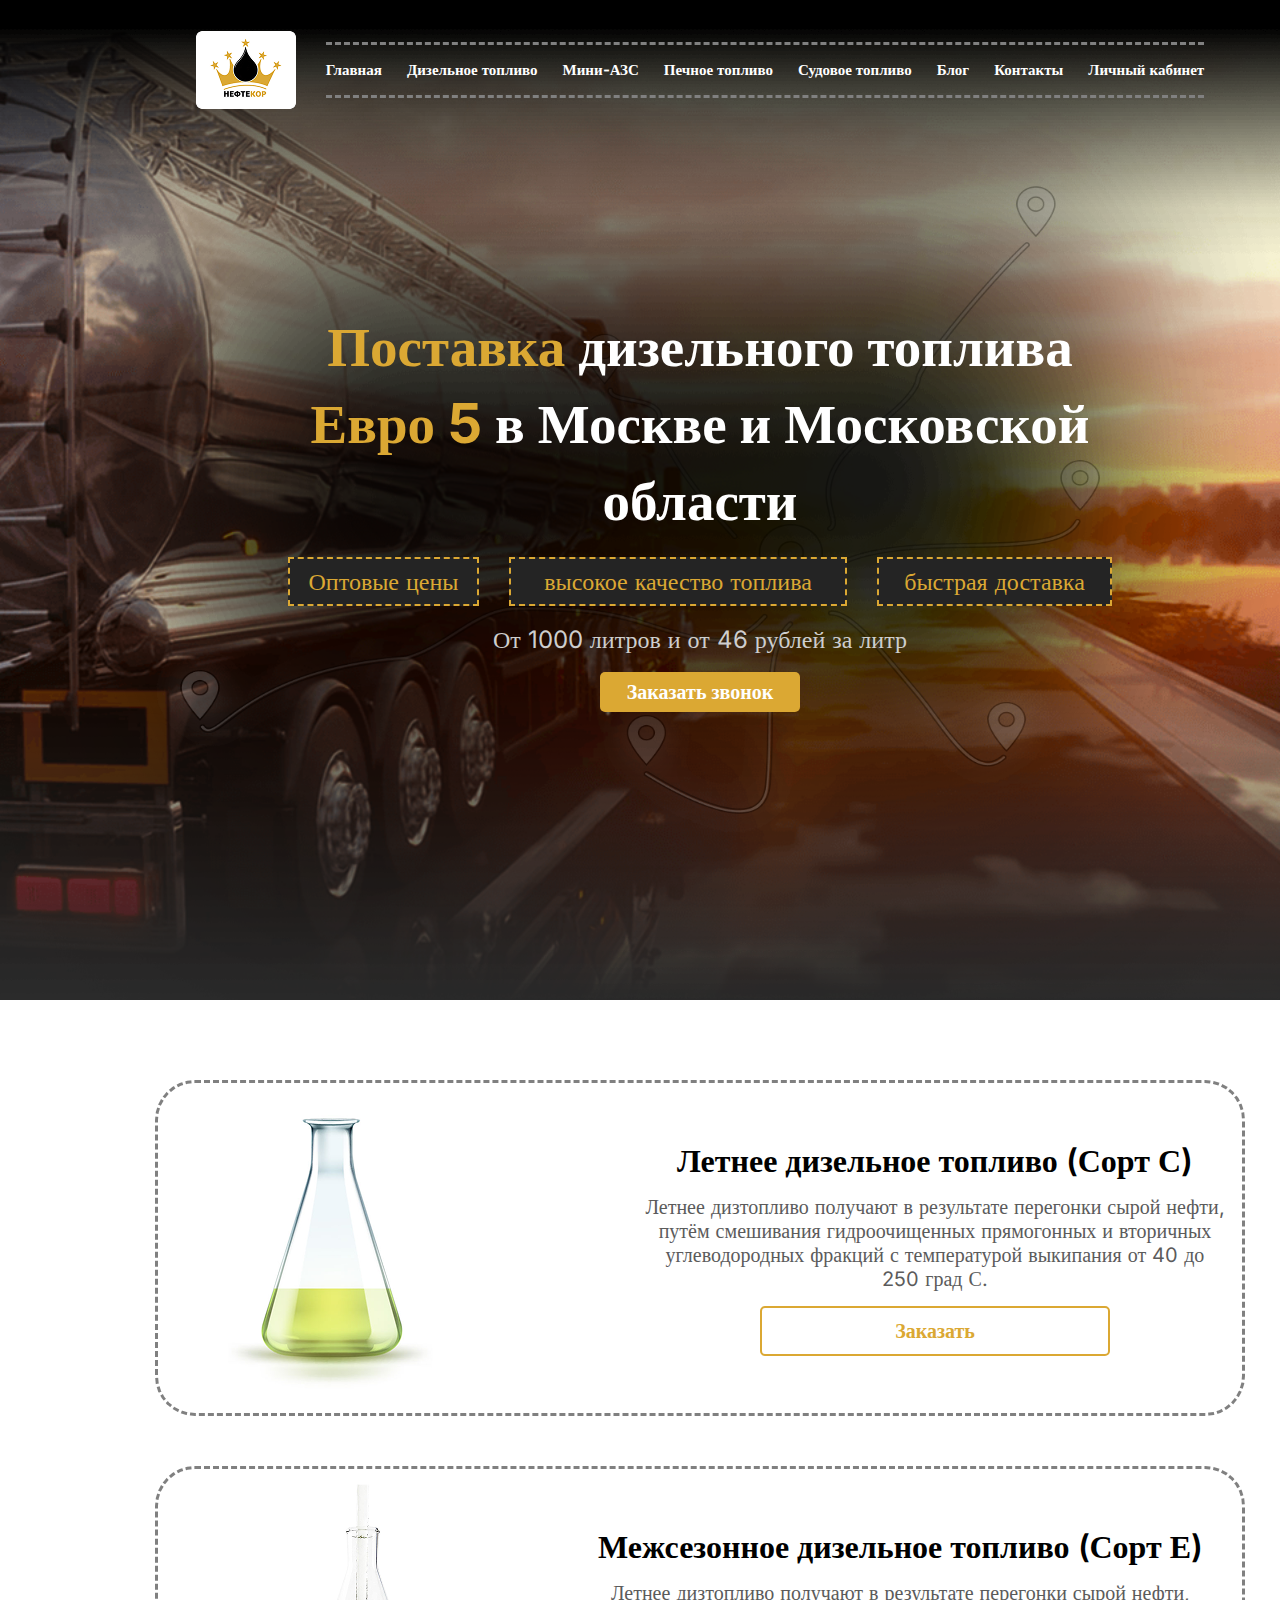
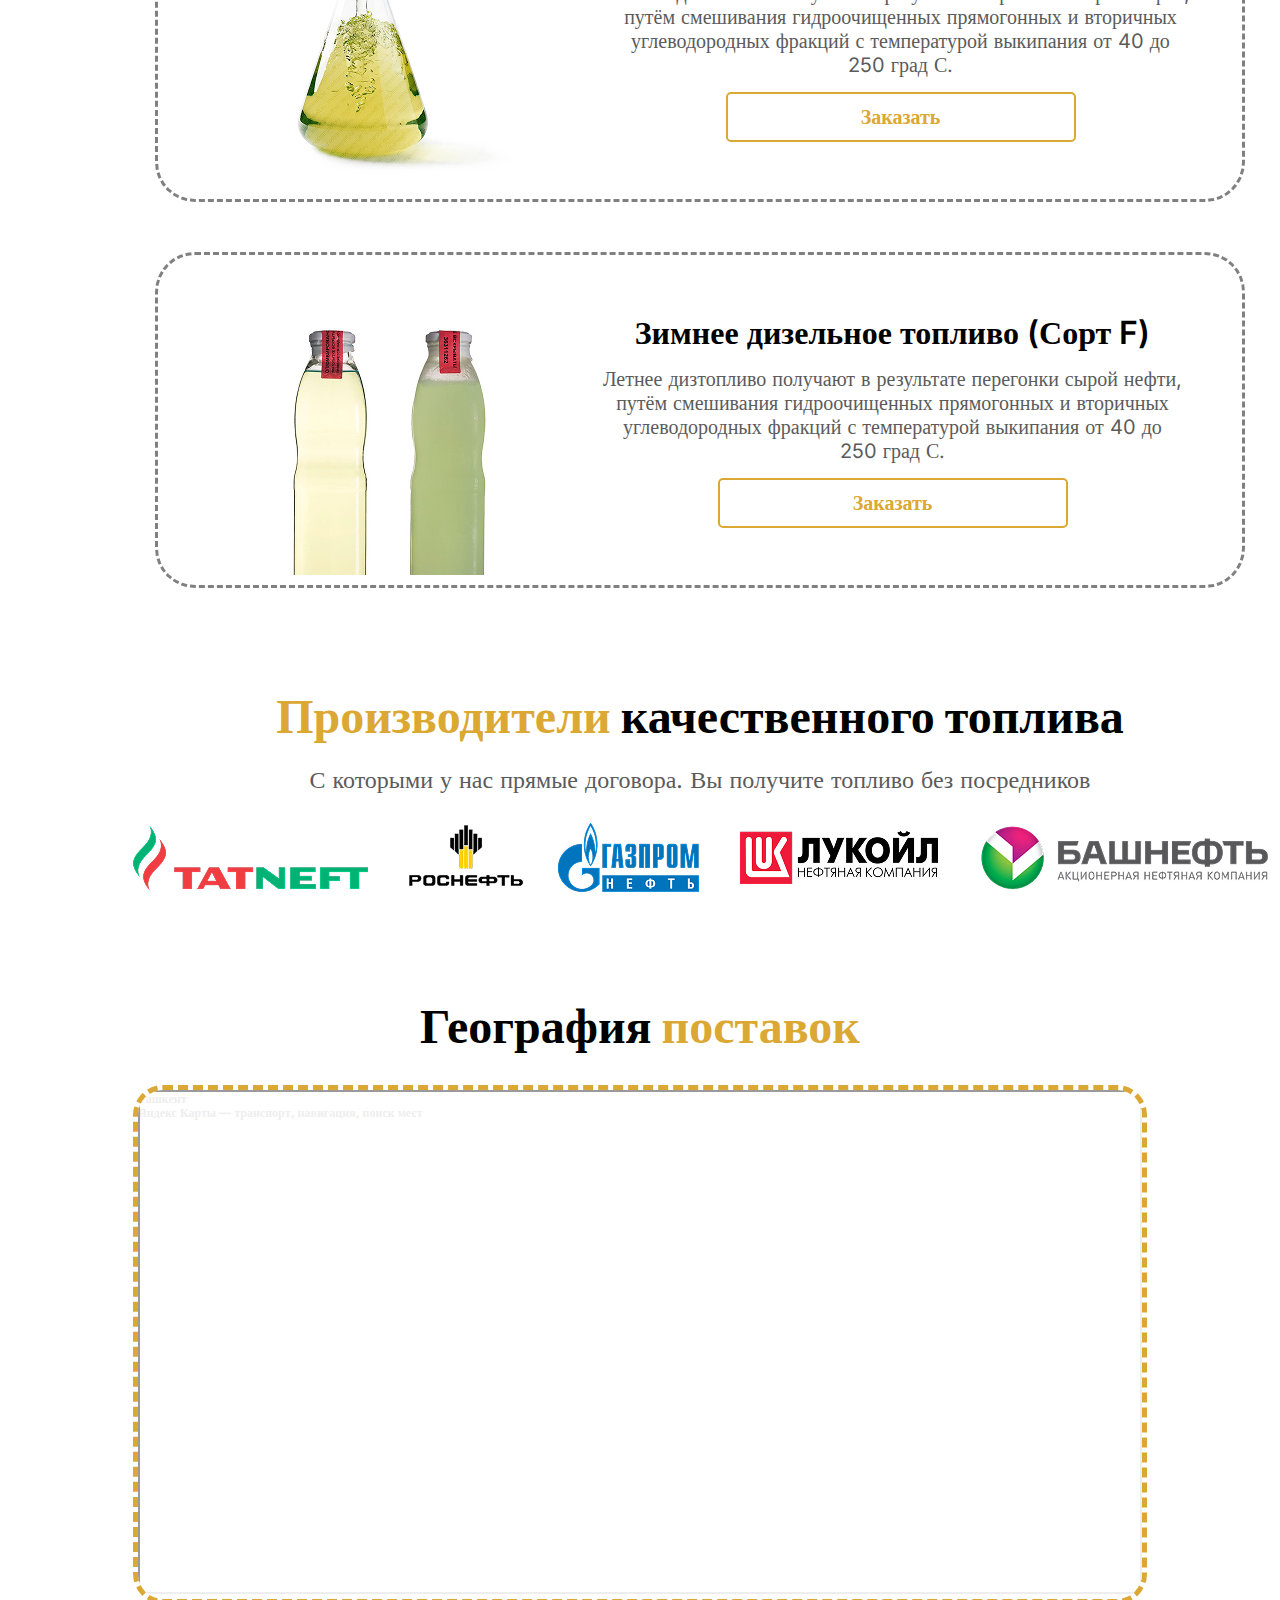
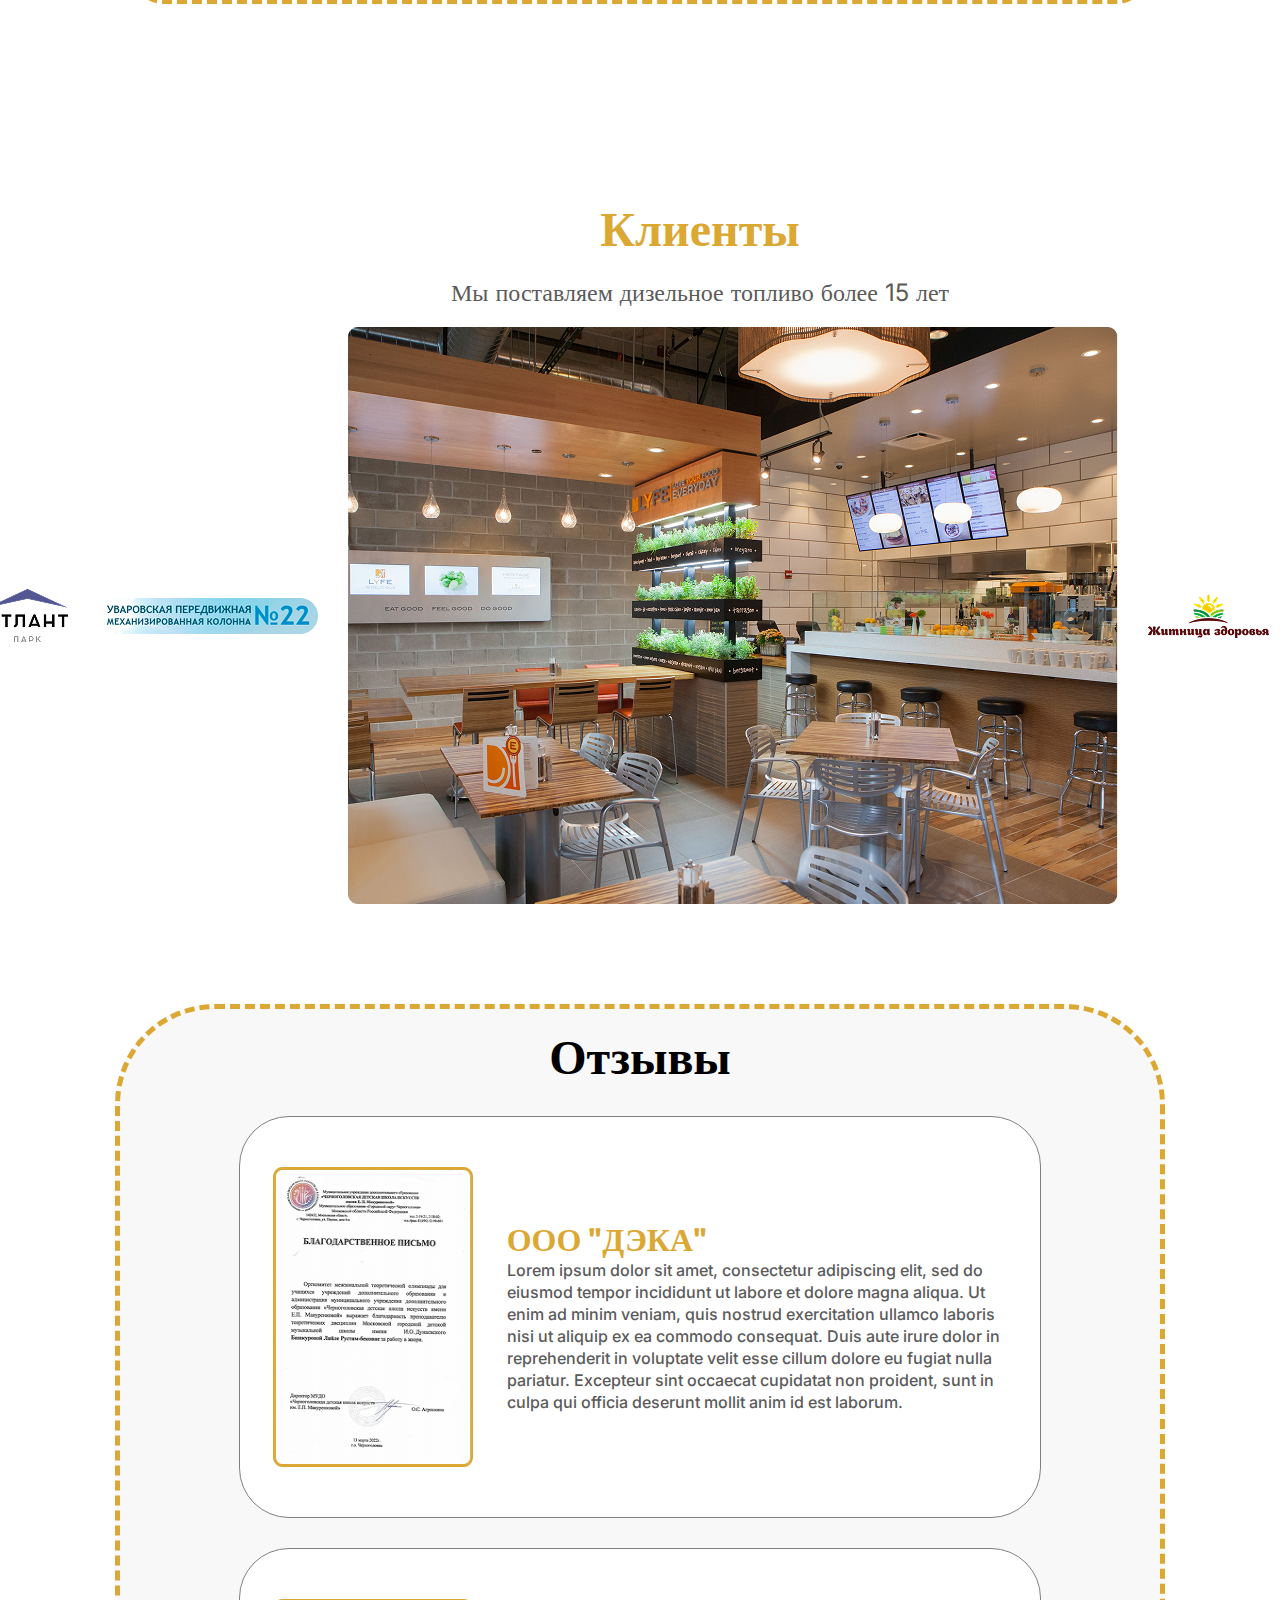
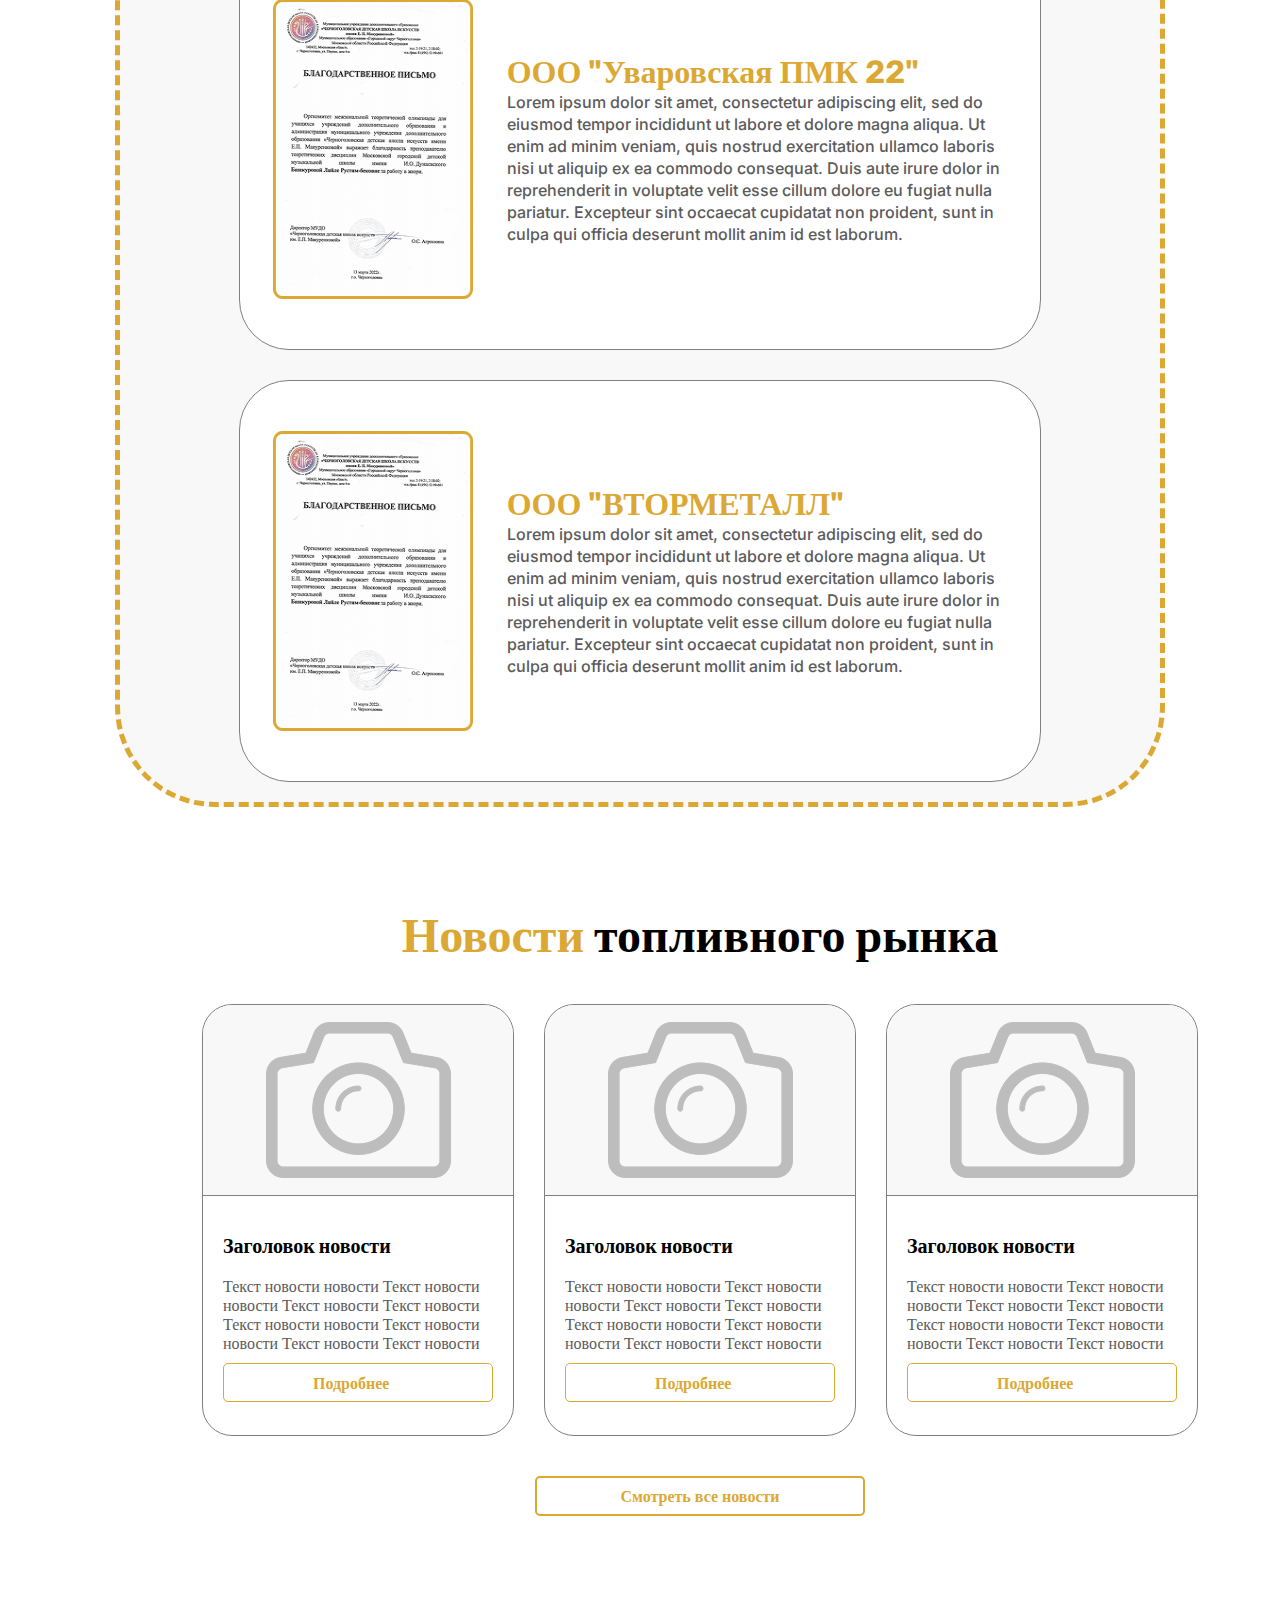
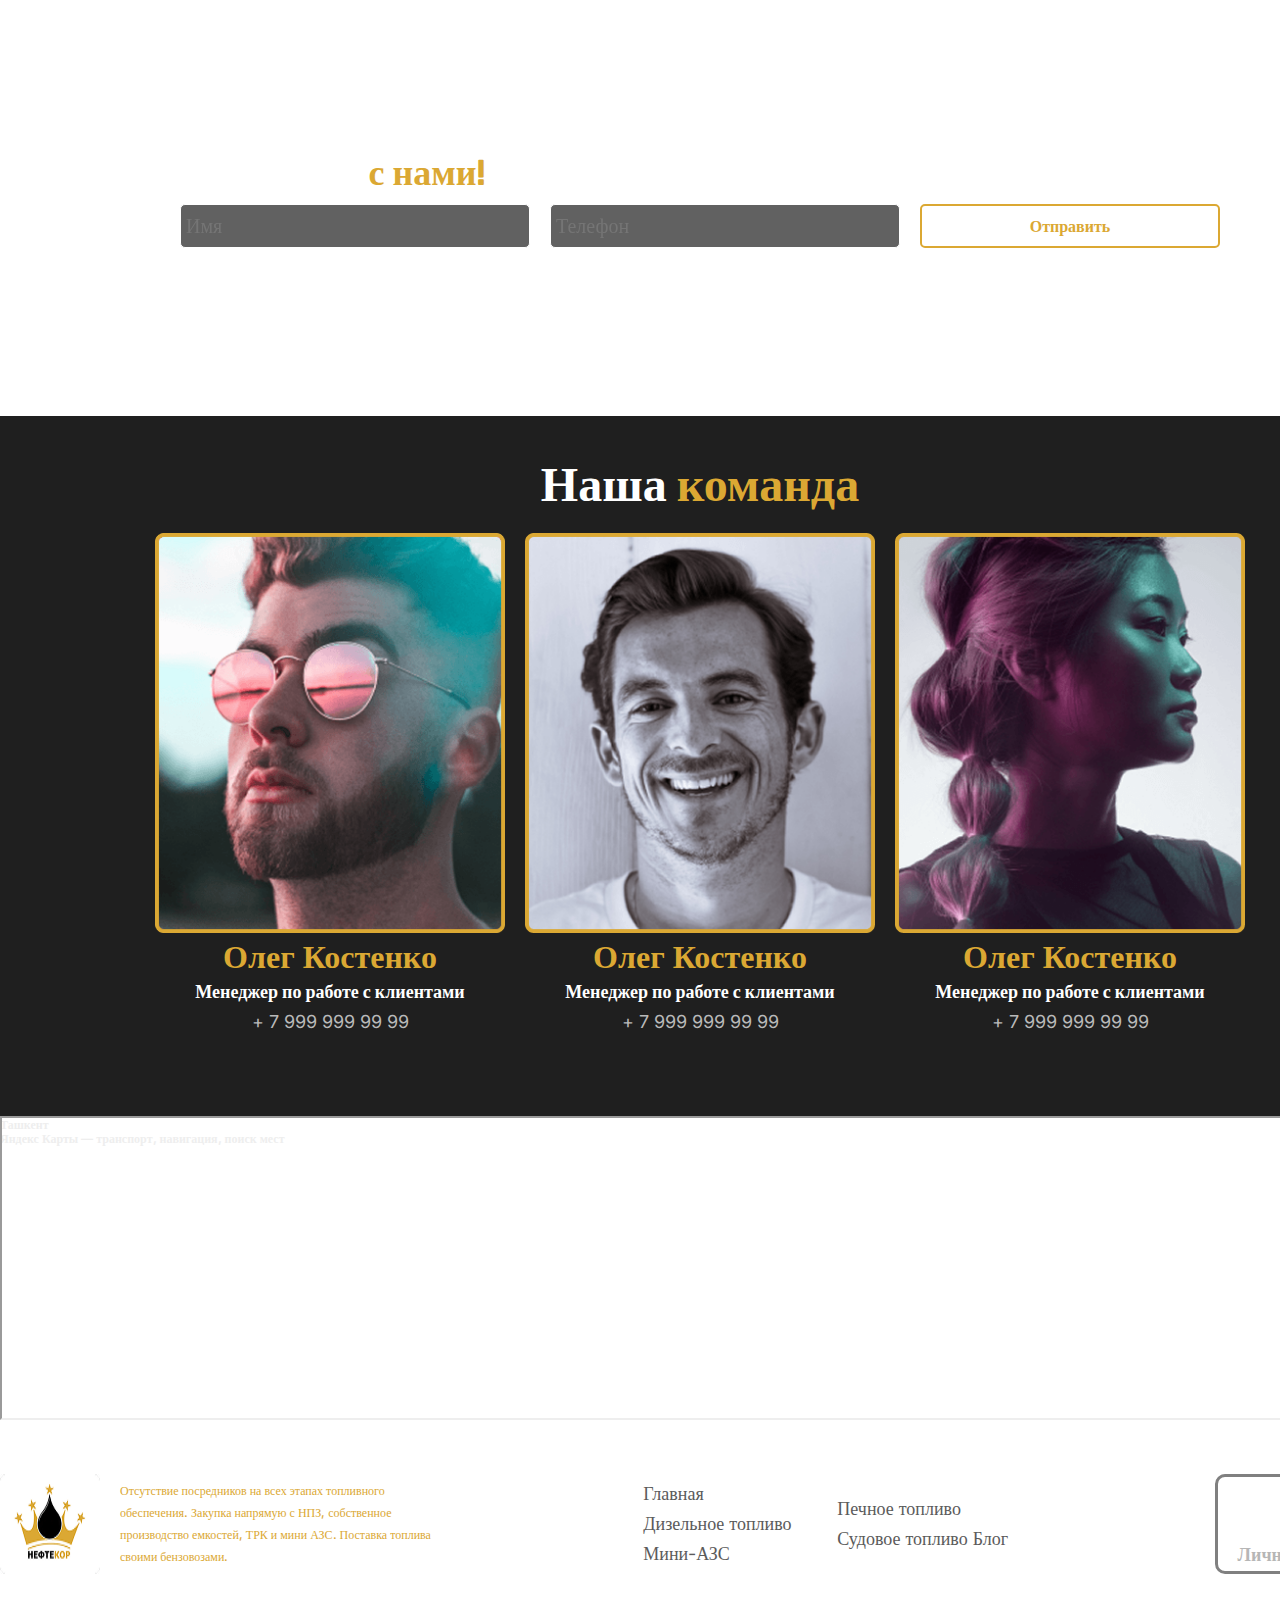
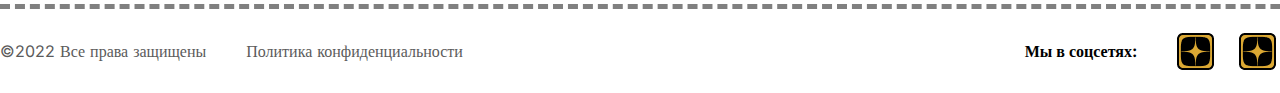
<file: pages/secondpage.html>
<!DOCTYPE html>
<html lang="en">
  <head>
    <meta charset="UTF-8" />
    <meta name="viewport" content="width=device-width, initial-scale=1.0" />
    <title>Document</title>
    <link rel="stylesheet" href="../css/normolize.css" />
    <link rel="stylesheet" href="../css/font.css" />
    <link rel="stylesheet" href="../css/style2.css" />
  </head>
  <body>
    <div class="wrapper">
      <nav>
        <img class="img1" src="../img/Frame1.png" alt="" />
        <div class="words">
          <a href="../index.html">Главная</a>
          <a href="./secondpage.html">Дизельное топливо</a>
          <a href="">Мини-АЗС</a>
          <a href="">Печное топливо</a>
          <a href="">Судовое топливо</a>
          <a href="">Блог</a>
          <a href="">Контакты</a>
          <a href="">Личный кабинет</a>
        </div>
        <div class="burger">
          <div class="item"></div>
          <div class="item"></div>
          <div class="item"></div>
        </div>
      </nav>
      <div class="intro">
        <div class="add">
          <h1 class="h1">
            <span>Поставка </span> дизельного топлива <span>Евро 5 </span> в
            Москве и Московской области
          </h1>
          <br />
          <div class="buttons">
            <button class="buttons-btn">Оптовые цены</button>
            <button class="buttons-btn1">высокое качество топлива</button>
            <button class="buttons-btn2">быстрая доставка</button>
          </div>
          <br />
          <p class="p">От 1000 литров и от 46 рублей за литр</p>
          <br />
          <button class="btn">Заказать звонок</button>
        </div>
      </div>
    </div>

    <div class="posion">
      <div class="posion-div">
        <img class="posion-img" src="../img2/image 19 (1).png" alt="" />
        <div class="posion-half-div">
          <p class="div-p">Летнее дизельное топливо (Сорт С)</p>
          <p class="div-sub-p">
            Летнее дизтопливо получают в результате перегонки сырой нефти, путём
            смешивания гидроочищенных прямогонных и вторичных углеводородных
            фракций с температурой выкипания от 40 до 250 град С.
          </p>
          <button class="posion-btn">Заказать</button>
        </div>
      </div>
      <div class="posion-div">
        <img class="posion-img" src="../img2/image 19 (2).png" alt="" />
        <div class="posion-half-div">
          <p class="div-p">Межсезонное дизельное топливо (Сорт Е)</p>
          <p class="div-sub-p">
            Летнее дизтопливо получают в результате перегонки сырой нефти, путём
            смешивания гидроочищенных прямогонных и вторичных углеводородных
            фракций с температурой выкипания от 40 до 250 град С.
          </p>
          <button class="posion-btn">Заказать</button>
        </div>
      </div>
      <div class="posion-div">
        <img class="posion-img" src="../img2/image 19 (3).png" alt="" />
        <div class="posion-half-div">
          <p class="div-p">Зимнее дизельное топливо (Сорт F)</p>
          <p class="div-sub-p">
            Летнее дизтопливо получают в результате перегонки сырой нефти, путём
            смешивания гидроочищенных прямогонных и вторичных углеводородных
            фракций с температурой выкипания от 40 до 250 град С.
          </p>
          <button class="posion-btn">Заказать</button>
        </div>
      </div>
    </div>

    <div class="avtor">
      <h5 class="h5"><span>Производители</span> качественного топлива</h5>
      <p class="p7">
        С которыми у нас прямые договора. Вы получите топливо без посредников
      </p>
      <div class="helper">
        <img src="../img/image 18.png" alt="" />
        <img src="../img/image 9.png" alt="" />
        <img src="../img/image 8.png" alt="" />
        <img src="../img/image.png" alt="" />
        <img src="../img/image 19.png" alt="" />
      </div>
    </div>

    <div class="comets">
      <h6 class="h6">География <span>поставок</span></h6>
      <div
        style="
          position: relative;
          overflow: hidden;
          border: 5px dashed #dba833;
          border-radius: 30px;
        "
      >
        <a
          href="https://yandex.uz/maps/10335/tashkent/?utm_medium=mapframe&utm_source=maps"
          style="color: #eee; font-size: 12px; position: absolute; top: 0px"
          >Ташкент</a
        ><a
          href="https://yandex.uz/maps/10335/tashkent/?ll=69.279737%2C41.311151&utm_medium=mapframe&utm_source=maps&z=12"
          style="color: #eee; font-size: 12px; position: absolute; top: 14px"
          >Яндекс Карты — транспорт, навигация, поиск мест</a
        ><iframe
          src="https://yandex.uz/map-widget/v1/?ll=69.279737%2C41.311151&z=12"
          class="abs"
          frameborder="1"
          allowfullscreen="true"
          style="position: relative"
        ></iframe>
      </div>
    </div>

    <div class="avtor">
      <h5 class="h5"><span>Клиенты</span></h5>
      <p class="p7">Мы поставляем дизельное топливо более 15 лет</p>
      <div class="helper">
        <img src="../img/image 48.png" alt="" />
        <img src="../img/image 43.png" alt="" />
        <img src="../img/image 44.png" alt="" />
        <img src="../img/image2.png" alt="" />
        <img src="../img/image 45.png" alt="" />
        <img src="../img/Group 80.png" alt="" />
      </div>
    </div>

    <div class="map">
      <p class="p8">Отзывы</p>
      <div class="com">
        <img class="img5" src="../img/image20.png" alt="" />
        <div>
          <p class="p9">
            <span>ООО "ДЭКА"</span>
          </p>
          <p class="p10">
            Lorem ipsum dolor sit amet, consectetur adipiscing elit, sed do
            eiusmod tempor incididunt ut labore et dolore magna aliqua. Ut enim
            ad minim veniam, quis nostrud exercitation ullamco laboris nisi ut
            aliquip ex ea commodo consequat. Duis aute irure dolor in
            reprehenderit in voluptate velit esse cillum dolore eu fugiat nulla
            pariatur. Excepteur sint occaecat cupidatat non proident, sunt in
            culpa qui officia deserunt mollit anim id est laborum.
          </p>
        </div>
      </div>
      <div class="com">
        <img class="img5" src="../img/image20.png" alt="" />
        <div>
          <p class="p9">
            <span>ООО "Уваровская ПМК 22"</span>
          </p>
          <p class="p10">
            Lorem ipsum dolor sit amet, consectetur adipiscing elit, sed do
            eiusmod tempor incididunt ut labore et dolore magna aliqua. Ut enim
            ad minim veniam, quis nostrud exercitation ullamco laboris nisi ut
            aliquip ex ea commodo consequat. Duis aute irure dolor in
            reprehenderit in voluptate velit esse cillum dolore eu fugiat nulla
            pariatur. Excepteur sint occaecat cupidatat non proident, sunt in
            culpa qui officia deserunt mollit anim id est laborum.
          </p>
        </div>
      </div>
      <div class="com">
        <img class="img5" src="../img/image20.png" alt="" />
        <div>
          <p class="p9">
            <span>ООО "ВТОРМЕТАЛЛ"</span>
          </p>
          <p class="p10">
            Lorem ipsum dolor sit amet, consectetur adipiscing elit, sed do
            eiusmod tempor incididunt ut labore et dolore magna aliqua. Ut enim
            ad minim veniam, quis nostrud exercitation ullamco laboris nisi ut
            aliquip ex ea commodo consequat. Duis aute irure dolor in
            reprehenderit in voluptate velit esse cillum dolore eu fugiat nulla
            pariatur. Excepteur sint occaecat cupidatat non proident, sunt in
            culpa qui officia deserunt mollit anim id est laborum.
          </p>
        </div>
      </div>
    </div>

    <div class="news">
      <p class="par"><span>Новости </span> топливного рынка</p>
      <div class="father">
        <div class="son">
          <div class="holf">
            <img width="185" height="156" src="../img/photo.png" alt="" />
          </div>
          <br />
          <div class="holf2">
            <p class="par1">Заголовок новости</p>
            <br />
            <p class="par2">
              Текст новости новости Текст новости новости Текст новости Текст
              новости Текст новости новости Текст новости новости Текст новости
              Текст новости
            </p>
            <button class="btn1">Подробнее</button>
          </div>
        </div>
        <div class="son son1">
          <div class="holf">
            <img width="185" height="156" src="../img/photo.png" alt="" />
          </div>
          <br />
          <div class="holf2">
            <p class="par1">Заголовок новости</p>
            <br />
            <p class="par2">
              Текст новости новости Текст новости новости Текст новости Текст
              новости Текст новости новости Текст новости новости Текст новости
              Текст новости
            </p>
            <button class="btn1">Подробнее</button>
          </div>
        </div>
        <div class="son son1">
          <div class="holf">
            <img width="185" height="156" src="../img/photo.png" alt="" />
          </div>
          <br />
          <div class="holf2">
            <p class="par1">Заголовок новости</p>
            <br />
            <p class="par2">
              Текст новости новости Текст новости новости Текст новости Текст
              новости Текст новости новости Текст новости новости Текст новости
              Текст новости
            </p>
            <button class="btn1">Подробнее</button>
          </div>
        </div>
      </div>
      <button class="button">Смотреть все новости</button>
    </div>

    <div class="wrapper-about">
      <div class="about">
        <div class="center">
          <p class="text">Свяжитесь <span> с нами!</span></p>
          <form>
            <input type="text" class="in" placeholder=" Имя" />
            <input type="number" class="in" placeholder=" Телефон" />
            <input type="submit" class="in-btn" value="Отправить" />
          </form>
          <div class="dop1">
            <p class="min">Согласен с политикой конфиденциальности</p>
          </div>
        </div>
      </div>
    </div>

    <div class="wrapper-comand">
      <div class="comand">
        <p class="par"><span class="n">Наша</span> <span> команда</span></p>
        <div class="row">
          <div class="block">
            <img class="oleg" src="../img/Rectangl1.png" alt="" />
            <p class="min1">Олег Костенко</p>
            <p class="min2">Менеджер по работе с клиентами</p>
            <p class="min3">+ 7 999 999 99 99</p>
          </div>
          <div class="block">
            <img class="oleg" src="../img/Rectangl2.png" alt="" />
            <p class="min1">Олег Костенко</p>
            <p class="min2">Менеджер по работе с клиентами</p>
            <p class="min3">+ 7 999 999 99 99</p>
          </div>
          <div class="block">
            <img class="oleg" src="../img/Rectangl3.png" alt="" />
            <p class="min1">Олег Костенко</p>
            <p class="min2">Менеджер по работе с клиентами</p>
            <p class="min3">+ 7 999 999 99 99</p>
          </div>
        </div>
      </div>
    </div>

    <div style="position: relative; overflow: hidden">
      <a
        href="https://yandex.uz/maps/10335/tashkent/?utm_medium=mapframe&utm_source=maps"
        style="color: #eee; font-size: 12px; position: absolute; top: 0px"
        >Ташкент</a
      ><a
        href="https://yandex.uz/maps/10335/tashkent/?ll=69.279737%2C41.311151&utm_medium=mapframe&utm_source=maps&z=12"
        style="color: #eee; font-size: 12px; position: absolute; top: 14px"
        >Яндекс Карты — транспорт, навигация, поиск мест</a
      ><iframe
        src="https://yandex.uz/map-widget/v1/?ll=69.279737%2C41.311151&z=12"
        width="100%"
        height="650"
        frameborder="1"
        allowfullscreen="true"
        class="niga"
        style="position: relative"
      ></iframe>
    </div>

    <div class="footer-wrapper">
      <div class="footer">
        <div class="first">
          <img class="logo" src="../img/Frame1.png" alt="" />
          <p class="min4">
            Отсутствие посредников на всех этапах топливного обеспечения.
            Закупка напрямую с НПЗ, собственное производство емкостей, ТРК и
            мини АЗС. Поставка топлива своими бензовозами.
          </p>
        </div>
        <div class="first">
          <p class="min5">
            Главная
            <br />
            Дизельное топливо
            <br />
            Мини-АЗС
          </p>
          <p class="min5">Печное топливо Судовое топливо Блог</p>
        </div>
        <div class="first asd">
          <img src="../img/Logout2.png" alt="" />
          <p class="min6">Личный кабинет</p>
        </div>
      </div>
      <div class="footer2">
        <div class="help">
          <p class="min7">©2022 Все права защищены</p>
          <p class="min7">Политика конфиденциальности</p>
        </div>
        <div class="help1">
          <p class="min8">Мы в соцсетях:</p>
          <div class="min-help">
            <img src="../img/logo.png" alt="" />
            <img src="../img/logo.png" alt="" />
            <img src="../img/logo.png" alt="" />
            <img src="../img/logo.png" alt="" />
          </div>
        </div>
      </div>
    </div>
  </body>
</html>
</file>
<file: css/font.css>
/* rubik-regular - latin */
@font-face {
  font-display: swap; /* Check https://developer.mozilla.org/en-US/docs/Web/CSS/@font-face/font-display for other options. */
  font-family: 'Rubik';
  font-style: normal;
  font-weight: 400;
  src: url('../fonts/rubik-v31-latin-regular.woff2') format('woff2'); /* Chrome 36+, Opera 23+, Firefox 39+, Safari 12+, iOS 10+ */
}
/* rubik-500 - latin */
@font-face {
  font-display: swap; /* Check https://developer.mozilla.org/en-US/docs/Web/CSS/@font-face/font-display for other options. */
  font-family: 'Rubik';
  font-style: normal;
  font-weight: 500;
  src: url('../fonts/rubik-v31-latin-500.woff2') format('woff2'); /* Chrome 36+, Opera 23+, Firefox 39+, Safari 12+, iOS 10+ */
}
/* rubik-600 - latin */
@font-face {
  font-display: swap; /* Check https://developer.mozilla.org/en-US/docs/Web/CSS/@font-face/font-display for other options. */
  font-family: 'Rubik';
  font-style: normal;
  font-weight: 600;
  src: url('../fonts/rubik-v31-latin-600.woff2') format('woff2'); /* Chrome 36+, Opera 23+, Firefox 39+, Safari 12+, iOS 10+ */
}
/* rubik-700 - latin */
@font-face {
  font-display: swap; /* Check https://developer.mozilla.org/en-US/docs/Web/CSS/@font-face/font-display for other options. */
  font-family: 'Rubik';
  font-style: normal;
  font-weight: 700;
  src: url('../fonts/rubik-v31-latin-700.woff2') format('woff2'); /* Chrome 36+, Opera 23+, Firefox 39+, Safari 12+, iOS 10+ */
}
/* rubik-800 - latin */
@font-face {
  font-display: swap; /* Check https://developer.mozilla.org/en-US/docs/Web/CSS/@font-face/font-display for other options. */
  font-family: 'Rubik';
  font-style: normal;
  font-weight: 800;
  src: url('../fonts/rubik-v31-latin-800.woff2') format('woff2'); /* Chrome 36+, Opera 23+, Firefox 39+, Safari 12+, iOS 10+ */
}
/* rubik-900 - latin */
@font-face {
  font-display: swap; /* Check https://developer.mozilla.org/en-US/docs/Web/CSS/@font-face/font-display for other options. */
  font-family: 'Rubik';
  font-style: normal;
  font-weight: 900;
  src: url('../fonts/rubik-v31-latin-900.woff2') format('woff2'); /* Chrome 36+, Opera 23+, Firefox 39+, Safari 12+, iOS 10+ */
}
/* inter-regular - latin */
@font-face {
  font-display: swap; /* Check https://developer.mozilla.org/en-US/docs/Web/CSS/@font-face/font-display for other options. */
  font-family: 'Inter';
  font-style: normal;
  font-weight: 400;
  src: url('../fonts/inter-v20-latin-regular.woff2') format('woff2'); /* Chrome 36+, Opera 23+, Firefox 39+, Safari 12+, iOS 10+ */
}
/* inter-500 - latin */
@font-face {
  font-display: swap; /* Check https://developer.mozilla.org/en-US/docs/Web/CSS/@font-face/font-display for other options. */
  font-family: 'Inter';
  font-style: normal;
  font-weight: 500;
  src: url('../fonts/inter-v20-latin-500.woff2') format('woff2'); /* Chrome 36+, Opera 23+, Firefox 39+, Safari 12+, iOS 10+ */
}
/* inter-600 - latin */
@font-face {
  font-display: swap; /* Check https://developer.mozilla.org/en-US/docs/Web/CSS/@font-face/font-display for other options. */
  font-family: 'Inter';
  font-style: normal;
  font-weight: 600;
  src: url('../fonts/inter-v20-latin-600.woff2') format('woff2'); /* Chrome 36+, Opera 23+, Firefox 39+, Safari 12+, iOS 10+ */
}
/* inter-700 - latin */
@font-face {
  font-display: swap; /* Check https://developer.mozilla.org/en-US/docs/Web/CSS/@font-face/font-display for other options. */
  font-family: 'Inter';
  font-style: normal;
  font-weight: 700;
  src: url('../fonts/inter-v20-latin-700.woff2') format('woff2'); /* Chrome 36+, Opera 23+, Firefox 39+, Safari 12+, iOS 10+ */
}
/* inter-800 - latin */
@font-face {
  font-display: swap; /* Check https://developer.mozilla.org/en-US/docs/Web/CSS/@font-face/font-display for other options. */
  font-family: 'Inter';
  font-style: normal;
  font-weight: 800;
  src: url('../fonts/inter-v20-latin-800.woff2') format('woff2'); /* Chrome 36+, Opera 23+, Firefox 39+, Safari 12+, iOS 10+ */
}
/* inter-900 - latin */
@font-face {
  font-display: swap; /* Check https://developer.mozilla.org/en-US/docs/Web/CSS/@font-face/font-display for other options. */
  font-family: 'Inter';
  font-style: normal;
  font-weight: 900;
  src: url('../fonts/inter-v20-latin-900.woff2') format('woff2'); /* Chrome 36+, Opera 23+, Firefox 39+, Safari 12+, iOS 10+ */
}
</file>
<file: css/style2.css>
@charset "UTF-8";
* {
  padding: 0%;
  margin: 0%;
}

a {
  text-decoration: none;
}

.wrapper {
  width: 100%;
  height: 1000px;
  background-image: url(../img/Rectangle1.png), url(../img/Rectangle2.png), url(../img/location.png), url(../img/Rectangle3.png), url(../img2/image1.png);
  background-size: 100% 259px, 1400px 1200px, 1000px 700px, 100% 340px, cover;
  background-repeat: no-repeat;
  background-position: center top, center center, center center, center bottom, top;
}

span {
  color: #dba833;
}

@media only screen and (max-width: 500px) {
  .wrapper {
    height: auto;
    background-size: 100% 259px, 90% 390px, 0px 0px, 100% 200px, cover !important;
    background-attachment: none !important;
    width: 100% !important;
  }
}
nav {
  width: 1400px;
  height: 80px;
  margin: auto;
  display: flex;
  justify-content: center;
  align-items: center;
  gap: 30px;
  padding-top: 30px;
}

.img1 {
  width: 100px;
  height: 78px;
}

a {
  font-family: "Inter";
  font-style: normal;
  font-weight: 700;
  font-size: 15px;
  line-height: 18px;
  color: #ffffff;
}
a:hover {
  color: #dba833;
}

.words {
  border-top: 3px dashed gray;
  border-bottom: 3px dashed gray;
  display: flex;
  align-items: center;
  gap: 25px;
  height: 50px;
}

.burger {
  display: none;
  gap: 5px;
  width: 22px;
  height: 15px;
  flex-direction: column;
}
.burger .item {
  width: 22px;
  height: 10px;
  border-radius: 3px;
  background-color: rgb(255, 255, 255);
}

@media only screen and (max-width: 500px) {
  .burger {
    display: flex !important;
  }
  .words {
    display: none !important;
  }
  nav {
    width: 100% !important;
    justify-content: space-around !important;
  }
}
.intro {
  width: 1400px;
  height: 80%;
  margin: auto;
  display: flex;
  justify-content: center;
  align-items: center;
  flex-direction: column;
}

.h1 {
  /* Поставка нефтепродуктов в Москве и Московской области */
  position: relative;
  width: 800px;
  font-family: "Inter";
  font-style: normal;
  font-weight: 700;
  font-size: 55px;
  line-height: 77px;
  text-align: center;
  color: #fff;
  margin: 0%;
  padding: 0%;
}

.p {
  position: relative;
  font-family: "Inter";
  font-style: normal;
  font-weight: 400;
  font-size: 24px;
  line-height: 29px;
  /* identical to box height */
  text-align: center;
  color: #cecece;
}

.btn {
  position: relative;
  width: 200px;
  height: 40px;
  background: #dba833;
  border-radius: 5px;
  /* Заказать звонок */
  font-family: "Inter";
  font-style: normal;
  font-weight: 700;
  font-size: 20px;
  line-height: 24px;
  text-align: center;
  border: none;
  color: #ffffff;
}

.h2 {
  margin-top: 150px;
  font-family: "Inter";
  font-style: normal;
  font-weight: 700;
  font-size: 40px;
  line-height: 58px;
  /* identical to box height */
  text-align: center;
  color: #ffffff;
}

.add {
  display: flex;
  justify-content: center;
  align-items: center;
  flex-direction: column;
}

.buttons {
  display: flex;
  justify-content: center;
  align-items: center;
  gap: 30px;
}

.buttons-btn1 {
  width: 338px;
  height: 49px;
  background: #242424;
  border: 2px dashed #dba833;
  /* Оптовые цены */
  font-family: "Inter";
  font-style: normal;
  font-weight: 400;
  font-size: 24px;
  line-height: 29px;
  /* identical to box height */
  color: #dba833;
}

.buttons-btn2 {
  width: 235px;
  height: 49px;
  background: #242424;
  border: 2px dashed #dba833;
  /* Оптовые цены */
  font-family: "Inter";
  font-style: normal;
  font-weight: 400;
  font-size: 24px;
  line-height: 29px;
  /* identical to box height */
  color: #dba833;
}

.buttons-btn {
  width: 191px;
  height: 49px;
  background: #242424;
  border: 2px dashed #dba833;
  /* Оптовые цены */
  font-family: "Inter";
  font-style: normal;
  font-weight: 400;
  font-size: 24px;
  line-height: 29px;
  /* identical to box height */
  color: #dba833;
}

@media only screen and (max-width: 500px) {
  .intro {
    margin-top: 100px;
    width: 100%;
    height: auto;
  }
  .br {
    display: none !important;
  }
  .h1 {
    width: 300px;
    font-size: 40px;
  }
  .p {
    font-size: 16px;
  }
  .buttons {
    flex-direction: column;
  }
}
.posion {
  display: flex;
  justify-content: center;
  align-items: center;
  gap: 50px;
  flex-direction: column;
  width: 1400px;
  margin: 80px auto;
}

.posion-div {
  display: flex;
  justify-content: center;
  align-items: center;
  width: 1084px;
  height: 330px;
  background: #ffffff;
  border: 3px dashed gray;
  border-radius: 40px;
}

.posion-half-div {
  display: flex;
  align-items: center;
  justify-content: center;
  gap: 15px;
  flex-direction: column;
}

.div-p {
  font-family: "Inter";
  font-style: normal;
  font-weight: 600;
  font-size: 32px;
  line-height: 39px;
  /* identical to box height */
  text-align: center;
  color: #000000;
}

.div-sub-p {
  width: 580px;
  font-family: "Inter";
  font-style: normal;
  font-weight: 400;
  font-size: 20px;
  line-height: 24px;
  text-align: center;
  color: #5b5b5b;
}

.posion-btn {
  /* Frame 3 */
  box-sizing: border-box;
  display: flex;
  flex-direction: row;
  justify-content: center;
  align-items: center;
  padding: 10px 131px;
  gap: 10px;
  width: 350px;
  height: 50px;
  border: 2px solid #dba833;
  border-radius: 5px;
  /* Заказать */
  font-family: "Inter";
  font-style: normal;
  font-weight: 700;
  font-size: 20px;
  line-height: 24px;
  text-align: center;
  color: #dba833;
  background-color: transparent;
  /* Inside auto layout */
  flex: none;
  order: 0;
  flex-grow: 0;
}

@media only screen and (max-width: 500px) {
  .posion {
    width: 100%;
  }
  .posion-div {
    width: 95%;
    height: auto;
    padding: 20px 0 20px;
    flex-direction: column;
  }
  .posion-img {
    width: 200px;
    height: 200px;
  }
  .div-sub-p {
    width: auto;
  }
  .posion-btn {
    width: 80%;
  }
}
.avtor {
  width: 1400px;
  margin: 100px auto 0;
  display: flex;
  justify-content: center;
  flex-direction: column;
  gap: 20px;
}

.helper {
  display: flex;
  align-items: center;
  justify-content: center;
  gap: 30px;
}

.h5 {
  font-family: "Rubik";
  font-style: normal;
  font-weight: 700;
  font-size: 48px;
  line-height: 57px;
  text-align: center;
  color: #000000;
}

.p7 {
  font-family: "Inter";
  font-style: normal;
  font-weight: 400;
  font-size: 24px;
  line-height: 29px;
  /* identical to box height */
  text-align: center;
  color: #5b5b5b;
}

.img4 {
  width: 120px;
  height: 70px;
}

.img3 {
  width: 170px;
  height: 50px;
}

@media only screen and (max-width: 500px) {
  .avtor {
    width: 100%;
  }
  .helper {
    flex-direction: column;
    gap: 15px;
  }
  .h5 {
    font-size: 30px;
  }
  .img3 {
    width: 90%;
    height: 100px;
  }
  .img4 {
    width: 70%;
    height: 100px;
  }
}
.comets {
  display: flex;
  justify-content: center;
  align-items: center;
  flex-direction: column;
  gap: 30px;
  width: 1000px;
  height: 800px;
  margin: auto;
}

.h6 {
  font-family: "Rubik";
  font-style: normal;
  font-weight: 700;
  font-size: 48px;
  line-height: 57px;
  /* identical to box height */
  text-align: center;
  color: #000000;
}

.map {
  width: 1000px;
  height: 500px;
}

.abs {
  width: 1000px;
  height: 500px;
}

@media only screen and (max-width: 500px) {
  .comets {
    width: 95% !important;
    height: 250px !important;
  }
  .abs {
    width: 95%;
    height: 250px;
  }
  .h6 {
    font-size: 30px !important;
  }
  .map {
    width: 95% !important;
    height: 250px !important;
  }
}
.niga {
  height: 300px;
}

.map {
  display: flex;
  justify-content: center;
  align-items: center;
  flex-direction: column;
  gap: 30px;
  margin: 100px auto;
  width: 1000px;
  height: auto !important;
  border: 5px dashed #dba833;
  border-radius: 100px;
  padding: 20px;
  background-color: #f8f8f8;
}

.p8 {
  font-family: "Rubik";
  font-style: normal;
  font-weight: 700;
  font-size: 48px;
  line-height: 57px;
  /* identical to box height */
  text-align: center;
  color: #000000;
}

.img5 {
  width: 200px;
  height: 300px;
}

.p9 {
  font-family: "Rubik";
  font-style: normal;
  font-weight: 600;
  font-size: 32px;
  line-height: 38px;
}

.p10 {
  width: 500px;
  font-family: "Inter";
  font-style: normal;
  font-weight: 500;
  font-size: 16px;
  line-height: 22px;
  color: #5b5b5b;
}

.com {
  background-color: white;
  display: flex;
  width: 800px;
  height: 400px;
  align-items: center;
  justify-content: space-evenly;
  border: 1px solid gray;
  border-radius: 50px;
}

@media only screen and (max-width: 500px) {
  .map {
    width: 80% !important;
    border-radius: 20px;
  }
  .p8 {
    font-size: 30px;
  }
  .img5 {
    display: none;
  }
  .com {
    text-align: center;
    width: 95%;
    height: auto;
  }
  .p10 {
    width: auto;
  }
  .p9 {
    font-size: 28px;
  }
}
.par {
  font-family: "Rubik";
  font-style: normal;
  font-weight: 700;
  font-size: 48px;
  line-height: 57px;
  /* identical to box height */
  text-align: center;
}

.news {
  width: 1400px;
  margin: 0 auto 100px;
  display: flex;
  align-items: center;
  justify-content: center;
  height: auto;
  flex-direction: column;
  gap: 40px;
}

.father {
  display: flex;
  justify-content: center;
  align-items: center;
  gap: 30px;
}

.son {
  width: 310px;
  height: 430px;
  border: 1px solid gray;
  border-radius: 30px;
}

.holf {
  width: 310px;
  height: 190px;
  border-top-left-radius: 30px;
  border-top-right-radius: 30px;
  background-color: #f8f8f8;
  display: flex;
  align-items: center;
  justify-content: center;
  border-bottom: 1px solid gray;
}

.par1 {
  font-family: "Rubik";
  font-style: normal;
  font-weight: 600;
  font-size: 20px;
  line-height: 24px;
  /* identical to box height */
  color: #000000;
  /* Inside auto layout */
  flex: none;
  order: 0;
  flex-grow: 0;
}

.holf2 {
  padding: 20px;
}

.par2 {
  width: 270px;
  font-family: "Rubik";
  font-style: normal;
  font-weight: 400;
  font-size: 16px;
  line-height: 19px;
  color: #5b5b5b;
  /* Inside auto layout */
  flex: none;
  order: 1;
  flex-grow: 0;
}

.btn1 {
  /* Frame 3 */
  display: flex;
  flex-direction: row;
  align-items: flex-start;
  padding: 10px 89px;
  gap: 10px;
  width: 270px;
  height: 39px;
  border: 1px solid #dba833;
  border-radius: 5px;
  margin-top: 10px;
  background-color: transparent;
  /* Подробнее */
  font-family: "Inter";
  font-style: normal;
  font-weight: 700;
  font-size: 16px;
  line-height: 19px;
  text-align: center;
  color: #dba833;
  /* Inside auto layout */
  flex: none;
  order: 0;
  flex-grow: 0;
}

.button {
  box-sizing: border-box;
  width: 330px;
  height: 40px;
  border: 2px solid #dba833;
  border-radius: 5px;
  background-color: transparent;
  /* Заказать Мини АЗС */
  font-family: "Inter";
  font-style: normal;
  font-weight: 700;
  font-size: 16px;
  line-height: 24px;
  text-align: center;
  color: #dba833;
}

@media only screen and (max-width: 500px) {
  .son1 {
    display: none;
  }
  .news {
    width: 100%;
  }
  .par {
    font-size: 30px;
  }
  .btn1 {
    width: 90% !important;
  }
  .button {
    width: 90%;
  }
}
.wrapper-about {
  width: 100%;
  height: 400px;
  background-image: url(../img/image12.png);
  background-size: cover;
  background-repeat: no-repeat;
  background-attachment: fixed;
  background-position: center center;
}

.about {
  display: flex;
  align-items: center;
  justify-content: center;
  width: 1400px;
  height: 400px;
  margin: auto;
}

.text {
  font-family: "Rubik";
  font-style: normal;
  font-weight: 600;
  font-size: 36px;
  line-height: 43px;
  /* identical to box height */
  color: #ffffff;
}

.in {
  /* Rectangle 26 */
  box-sizing: border-box;
  width: 350px;
  height: 44px;
  background: rgba(30, 30, 30, 0.7);
  border: 1px solid #ffffff;
  -webkit-backdrop-filter: blur(2px);
          backdrop-filter: blur(2px);
  /* Note: backdrop-filter has minimal browser support */
  border-radius: 5px;
  /* Телефон */
  font-family: "Inter";
  font-style: normal;
  font-weight: 500;
  font-size: 20px;
  line-height: 24px;
  color: #ffffff;
}

.in-btn {
  /* Rectangle 52 */
  box-sizing: border-box;
  width: 300px;
  height: 44px;
  background: #ffffff;
  border: 2px solid #dba833;
  -webkit-backdrop-filter: blur(2px);
          backdrop-filter: blur(2px);
  /* Note: backdrop-filter has minimal browser support */
  border-radius: 5px;
  /* Отправить */
  font-family: "Inter";
  font-style: normal;
  font-weight: 700;
  font-size: 16px;
  line-height: 24px;
  color: #dba833;
}

form {
  margin: 10px 0;
  display: flex;
  align-items: center;
  justify-content: center;
  gap: 20px;
}

.dop1 {
  width: 1040px;
  display: flex;
  justify-content: end;
}

.min {
  font-family: "Inter";
  font-style: normal;
  font-weight: 700;
  font-size: 20px;
  line-height: 24px;
  color: #ffffff;
}

@media only screen and (max-width: 500px) {
  .about {
    width: 100%;
    height: auto;
    min-height: 400px;
  }
  .wrapper-about {
    height: auto;
    min-height: 400px;
  }
  .text {
    font-size: 30px;
  }
  form {
    flex-direction: column;
  }
  .dop1 {
    width: 350px;
    justify-content: center;
    align-items: center;
  }
  .in-btn {
    width: 350px;
  }
  .min {
    font-size: 14px;
  }
}
.wrapper-comand {
  width: 100%;
  height: 700px;
  background: #1f1f1f;
}

.comand {
  width: 1400px;
  margin: auto;
  padding: 40px 0;
  display: flex;
  align-items: center;
  justify-content: center;
  flex-direction: column;
  gap: 20px;
}

.n {
  color: #fff !important;
}

.row {
  display: flex;
  align-items: center;
  justify-content: center;
  gap: 20px;
}

.oleg {
  width: 350px;
  height: 400px;
}

.min1 {
  font-family: "Inter";
  font-style: normal;
  font-weight: 700;
  font-size: 32px;
  line-height: 40px;
  /* identical to box height */
  text-align: center;
  color: #dba833;
}

.min2 {
  font-family: "Inter";
  font-style: normal;
  font-weight: 700;
  font-size: 18px;
  line-height: 30px;
  /* identical to box height */
  text-align: center;
  color: #ffffff;
}

.min3 {
  font-family: "Inter";
  font-style: normal;
  font-weight: 400;
  font-size: 18px;
  line-height: 30px;
  /* identical to box height */
  text-align: center;
  color: #b9b9b9;
}

@media only screen and (max-width: 500px) {
  .comand {
    width: 100%;
  }
  .oleg {
    width: 90%;
    height: 380px;
  }
  .min1 {
    font-size: 26px;
  }
  .row {
    flex-direction: column;
  }
  .wrapper-comand {
    height: auto;
  }
}
.footer {
  width: 1400px;
  display: flex;
  align-items: center;
  justify-content: space-between;
  margin: 50px auto 30px;
}

.logo {
  width: 100px;
  height: 100px;
}

.first {
  display: flex;
  align-items: center;
  justify-content: center;
  gap: 20px;
}

.min6 {
  font-family: "Inter";
  font-style: normal;
  font-weight: 600;
  font-size: 18px;
  line-height: 22px;
  /* identical to box height */
  color: #b6b6b6;
}

.min4 {
  width: 320px;
  font-family: "Inter";
  font-style: normal;
  font-weight: 500;
  font-size: 12px;
  line-height: 22px;
  /* identical to box height */
  color: #dba833;
}

.min5 {
  width: 174px;
  font-family: "Inter";
  font-style: normal;
  font-weight: 400;
  font-size: 18px;
  line-height: 30px;
  /* identical to box height */
  color: #5b5b5b;
}

.asd {
  flex-direction: column;
  border: 3px solid gray;
  padding: 5px 20px;
  border-radius: 10px;
}

.footer2 {
  display: flex;
  align-items: center;
  justify-content: space-between;
  width: 1400px;
  height: 84px;
  border-top: 5px dashed gray;
  margin: auto;
}

.min7 {
  font-family: "Inter";
  font-style: normal;
  font-weight: 400;
  font-size: 16px;
  line-height: 19px;
  color: #5b5b5b;
}

.help {
  display: flex;
  justify-content: center;
  align-items: center;
  gap: 40px;
}

.help1 {
  display: flex;
  justify-content: center;
  align-items: center;
  gap: 40px;
}

.min8 {
  font-family: "Inter";
  font-style: normal;
  font-weight: 700;
  font-size: 16px;
  line-height: 19px;
  color: #000000;
}

.min-help {
  display: flex;
  justify-content: center;
  align-items: center;
  gap: 25px;
}

@media only screen and (max-width: 500px) {
  .footer {
    width: 100%;
    flex-direction: column;
  }
  .footer2 {
    width: 100%;
    flex-direction: column;
  }
  .help {
    flex-direction: column;
    gap: 5px;
  }
  .min4 {
    width: 250px;
  }
  .asd {
    margin-top: 10px;
    gap: 5px;
    width: 90%;
    height: 70px;
  }
}/*# sourceMappingURL=style2.css.map */
</file>
<file: css/normolize.css>
/*! normalize.css v8.0.1 | MIT License | github.com/necolas/normalize.css */

/* Document
   ========================================================================== */

/**
 * 1. Correct the line height in all browsers.
 * 2. Prevent adjustments of font size after orientation changes in iOS.
 */

html {
  line-height: 1.15; /* 1 */
  -webkit-text-size-adjust: 100%; /* 2 */
}

/* Sections
   ========================================================================== */

/**
 * Remove the margin in all browsers.
 */

body {
  margin: 0;
}

/**
 * Render the `main` element consistently in IE.
 */

main {
  display: block;
}

/**
 * Correct the font size and margin on `h1` elements within `section` and
 * `article` contexts in Chrome, Firefox, and Safari.
 */

h1 {
  font-size: 2em;
  margin: 0.67em 0;
}

/* Grouping content
   ========================================================================== */

/**
 * 1. Add the correct box sizing in Firefox.
 * 2. Show the overflow in Edge and IE.
 */

hr {
  box-sizing: content-box; /* 1 */
  height: 0; /* 1 */
  overflow: visible; /* 2 */
}

/**
 * 1. Correct the inheritance and scaling of font size in all browsers.
 * 2. Correct the odd `em` font sizing in all browsers.
 */

pre {
  font-family: monospace, monospace; /* 1 */
  font-size: 1em; /* 2 */
}

/* Text-level semantics
   ========================================================================== */

/**
 * Remove the gray background on active links in IE 10.
 */

a {
  background-color: transparent;
}

/**
 * 1. Remove the bottom border in Chrome 57-
 * 2. Add the correct text decoration in Chrome, Edge, IE, Opera, and Safari.
 */

abbr[title] {
  border-bottom: none; /* 1 */
  text-decoration: underline; /* 2 */
  text-decoration: underline dotted; /* 2 */
}

/**
 * Add the correct font weight in Chrome, Edge, and Safari.
 */

b,
strong {
  font-weight: bolder;
}

/**
 * 1. Correct the inheritance and scaling of font size in all browsers.
 * 2. Correct the odd `em` font sizing in all browsers.
 */

code,
kbd,
samp {
  font-family: monospace, monospace; /* 1 */
  font-size: 1em; /* 2 */
}

/**
 * Add the correct font size in all browsers.
 */

small {
  font-size: 80%;
}

/**
 * Prevent `sub` and `sup` elements from affecting the line height in
 * all browsers.
 */

sub,
sup {
  font-size: 75%;
  line-height: 0;
  position: relative;
  vertical-align: baseline;
}

sub {
  bottom: -0.25em;
}

sup {
  top: -0.5em;
}

/* Embedded content
   ========================================================================== */

/**
 * Remove the border on images inside links in IE 10.
 */

img {
  border-style: none;
}

/* Forms
   ========================================================================== */

/**
 * 1. Change the font styles in all browsers.
 * 2. Remove the margin in Firefox and Safari.
 */

button,
input,
optgroup,
select,
textarea {
  font-family: inherit; /* 1 */
  font-size: 100%; /* 1 */
  line-height: 1.15; /* 1 */
  margin: 0; /* 2 */
}

/**
 * Show the overflow in IE.
 * 1. Show the overflow in Edge.
 */

button,
input { /* 1 */
  overflow: visible;
}

/**
 * Remove the inheritance of text transform in Edge, Firefox, and IE.
 * 1. Remove the inheritance of text transform in Firefox.
 */

button,
select { /* 1 */
  text-transform: none;
}

/**
 * Correct the inability to style clickable types in iOS and Safari.
 */
/**
 * Remove the inner border and padding in Firefox.
 */

button::-moz-focus-inner,
[type="button"]::-moz-focus-inner,
[type="reset"]::-moz-focus-inner,
[type="submit"]::-moz-focus-inner {
  border-style: none;
  padding: 0;
}

/**
 * Restore the focus styles unset by the previous rule.
 */

button:-moz-focusring,
[type="button"]:-moz-focusring,
[type="reset"]:-moz-focusring,
[type="submit"]:-moz-focusring {
  outline: 1px dotted ButtonText;
}

/**
 * Correct the padding in Firefox.
 */

fieldset {
  padding: 0.35em 0.75em 0.625em;
}

/**
 * 1. Correct the text wrapping in Edge and IE.
 * 2. Correct the color inheritance from `fieldset` elements in IE.
 * 3. Remove the padding so developers are not caught out when they zero out
 *    `fieldset` elements in all browsers.
 */

legend {
  box-sizing: border-box; /* 1 */
  color: inherit; /* 2 */
  display: table; /* 1 */
  max-width: 100%; /* 1 */
  padding: 0; /* 3 */
  white-space: normal; /* 1 */
}

/**
 * Add the correct vertical alignment in Chrome, Firefox, and Opera.
 */

progress {
  vertical-align: baseline;
}

/**
 * Remove the default vertical scrollbar in IE 10+.
 */

textarea {
  overflow: auto;
}

/**
 * 1. Add the correct box sizing in IE 10.
 * 2. Remove the padding in IE 10.
 */

[type="checkbox"],
[type="radio"] {
  box-sizing: border-box; /* 1 */
  padding: 0; /* 2 */
}

/**
 * Correct the cursor style of increment and decrement buttons in Chrome.
 */

[type="number"]::-webkit-inner-spin-button,
[type="number"]::-webkit-outer-spin-button {
  height: auto;
}

/**
 * 1. Correct the odd appearance in Chrome and Safari.
 * 2. Correct the outline style in Safari.
 */

[type="search"] {
  outline-offset: -2px; /* 2 */
}

/**
 * Remove the inner padding in Chrome and Safari on macOS.
 */

[type="search"]::-webkit-search-decoration {
  -webkit-appearance: none;
}

/**
 * 1. Correct the inability to style clickable types in iOS and Safari.
 * 2. Change font properties to `inherit` in Safari.
 */

::-webkit-file-upload-button {
  -webkit-appearance: button; /* 1 */
  font: inherit; /* 2 */
}

/* Interactive
   ========================================================================== */

/*
 * Add the correct display in Edge, IE 10+, and Firefox.
 */

details {
  display: block;
}

/*
 * Add the correct display in all browsers.
 */

summary {
  display: list-item;
}

/* Misc
   ========================================================================== */

/**
 * Add the correct display in IE 10+.
 */

template {
  display: none;
}

/**
 * Add the correct display in IE 10.
 */

[hidden] {
  display: none;
}
</file>
